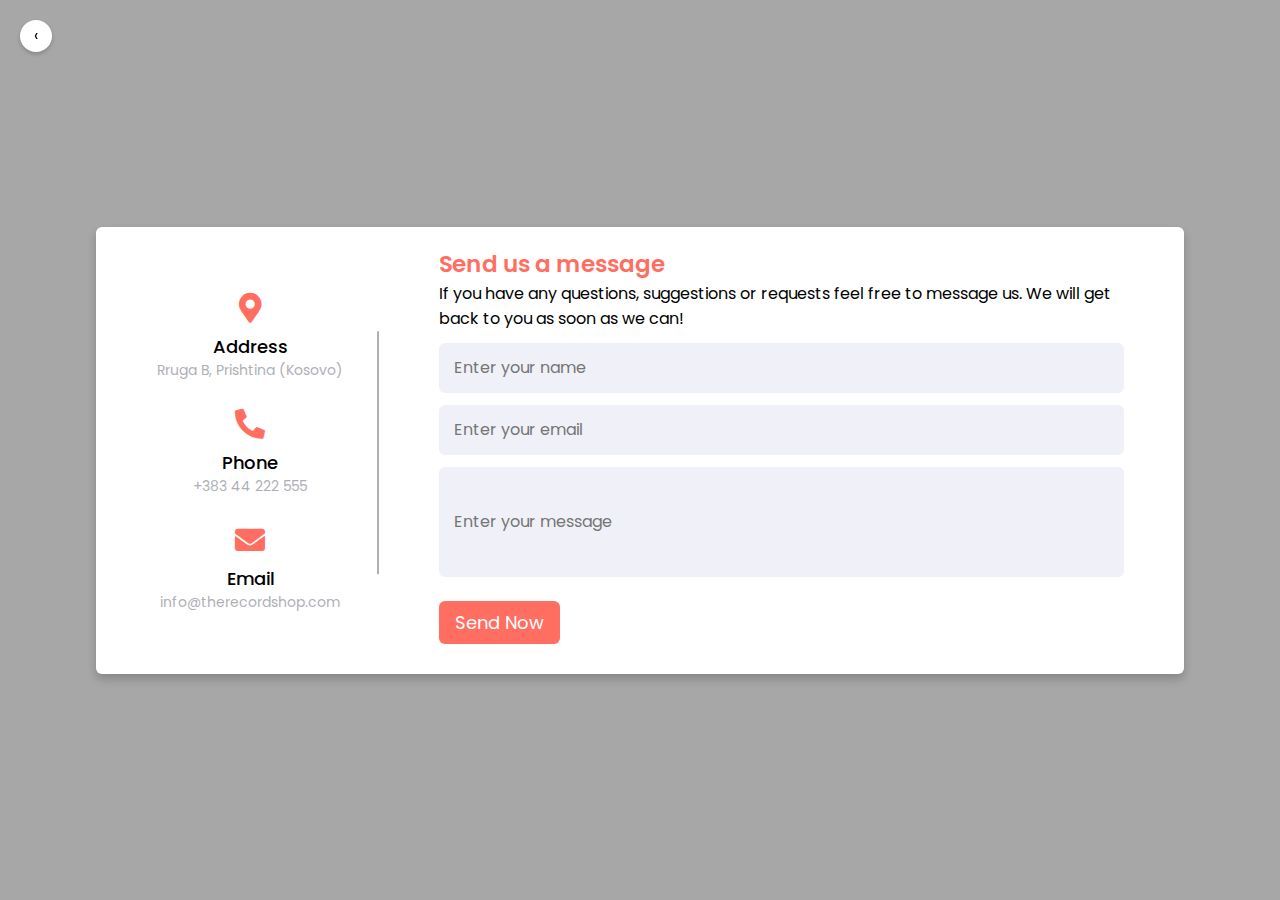
<file: contactus.html>
<!DOCTYPE html>
<html lang="en" dir="ltr">
  <head>
    <meta charset="UTF-8">
    <title>Contact Us</title>
    <link rel="stylesheet" href="./assets/css/contactus.css">
    <!-- Fontawesome CDN Link -->
    <link rel="stylesheet" href="https://cdnjs.cloudflare.com/ajax/libs/font-awesome/5.15.2/css/all.min.css"/>
     <meta name="viewport" content="width=device-width, initial-scale=1.0">
   </head>
<body>
  <div class="container">
    <div class="content"> 
      <div class="left-side">  
        <div class="address details">
          <i class="fas fa-map-marker-alt"></i>
          <div class="topic">Address</div>
          <div class="text-one">Rruga B, Prishtina (Kosovo)</div>
        </div>
        <div class="phone details">
          <i class="fas fa-phone-alt"></i>
          <div class="topic">Phone</div>
          <div class="text-one">+383 44 222 555</div>
        </div>
        <div class="email details">
          <i class="fas fa-envelope"></i>
          <div class="topic">Email</div>
          <div class="text-two">info@therecordshop.com</div>
        </div>
      </div>
      <div class="right-side">
        <div class="topic-text">Send us a message</div>
        <p>If you have any questions, suggestions or requests feel free to message us. We will get back to you as soon as we can!</p>
      <form action="#">
        <div class="input-box">
          <input type="text" placeholder="Enter your name">
        </div>
        <div class="input-box">
          <input type="text" placeholder="Enter your email">
        </div>
        <div class="input-box message-box">
            <input type="text" placeholder="Enter your message">
        </div>
        <div class="button">
          <input type="button" value="Send Now" >
        </div>
      </form>
    </div>
    </div>
  </div>
    <a href="index.html" class="go-back-btn">
    <span class="arrow-icon">&#8249;</span>
  </a>
</body>
</html>
</file>
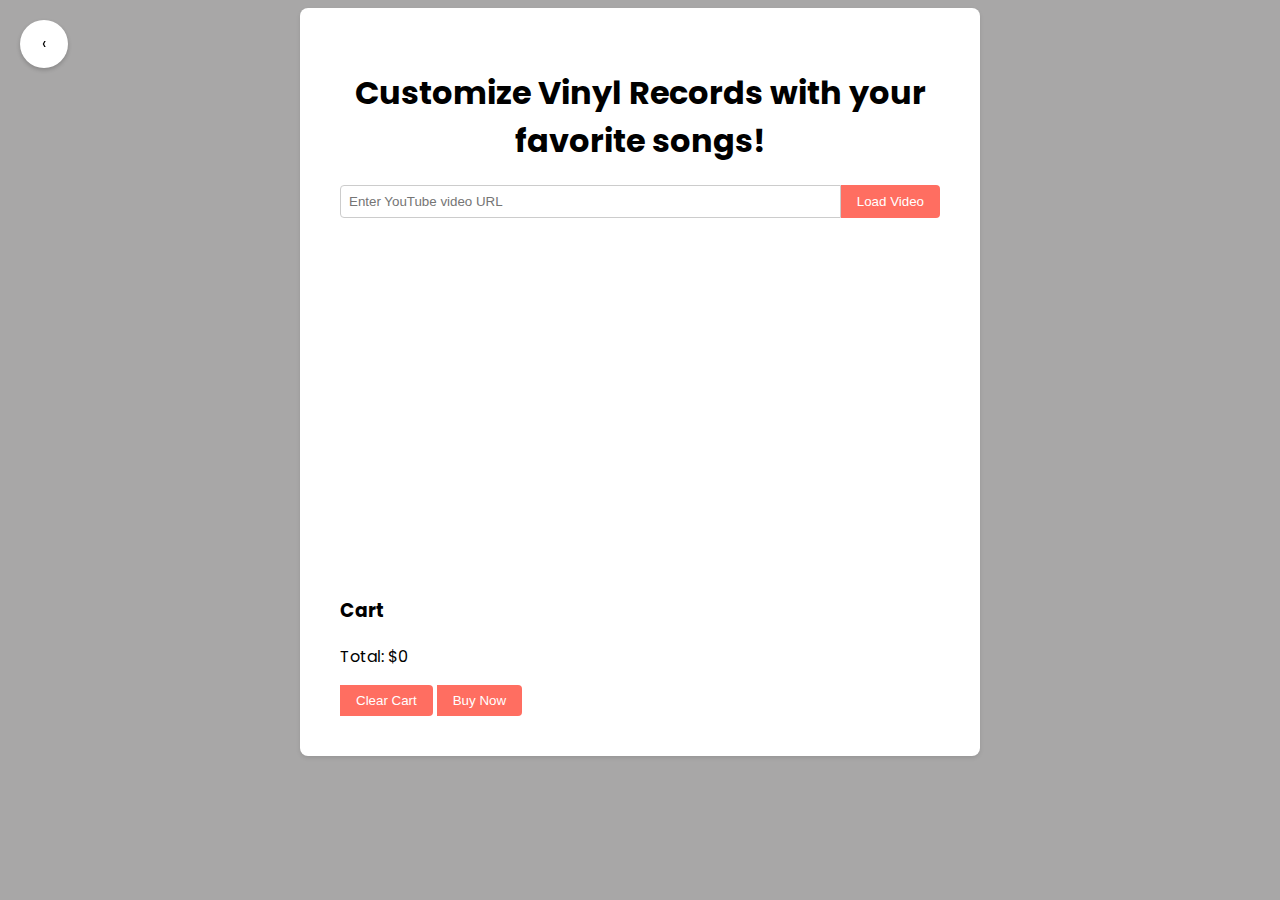
<file: customizevinyl.html>
<!DOCTYPE html>
<html>
<head>
  <title>Customize Vinyl</title>
  <link rel="stylesheet" type="text/css" href="./assets/css/customizevinyl.css">
  <link rel="stylesheet" href="https://cdnjs.cloudflare.com/ajax/libs/font-awesome/5.15.2/css/all.min.css"/>
  <meta name="viewport" content="width=device-width, initial-scale=1.0">
  <link rel="shortcut icon" href="./assets/images/title.png" type="image/svg+xml">
</head>
<body>
  <div class="container">
    <h1>Customize Vinyl Records with your favorite songs!</h1>
    <div class="video-input">
      <input type="text" id="video-input" placeholder="Enter YouTube video URL">
      <button onclick="loadVideo()">Load Video</button>
    </div>
    <div id="video-player"></div>
    <div id="video-list"></div>  
    <div id="cart">
      <h3>Cart</h3>
      <ul id="video-cart"></ul>
      <p>Total: <span id="total-price">$0</span></p>
      <button onclick="clearCart()">Clear Cart</button>
      <button onclick="location.href='paymentform.html'">Buy Now</button>
    </div>
  </div>
    <a href="index.html" class="go-back-btn">
    <span class="arrow-icon">&#8249;</span>
  </a>

  <script src="./assets/js/customizevinyl.js"></script>
</body>
</html>
</file>
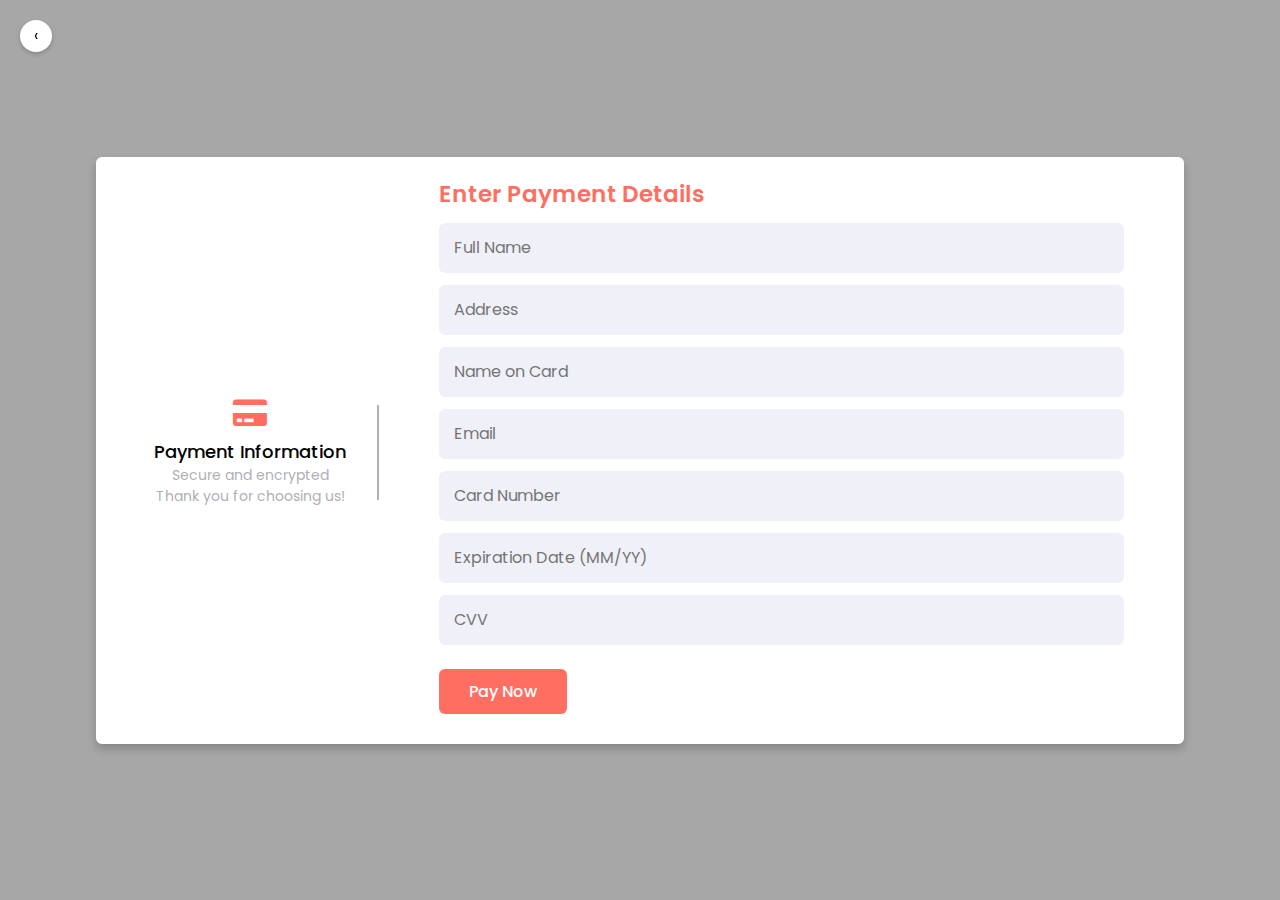
<file: paymentform.html>
<!DOCTYPE html>
<html>
<head>
  <title>Payment</title>
  <link rel="stylesheet" href="https://fonts.googleapis.com/css2?family=Poppins:wght@200;300;400;500;600;700&display=swap">
  <link rel="stylesheet" href="./assets/css/paymentform.css">
    <!-- Fontawesome CDN Link -->
    <link rel="stylesheet" href="https://cdnjs.cloudflare.com/ajax/libs/font-awesome/5.15.2/css/all.min.css"/>
    <link rel="shortcut icon" href="./assets/images/title.png" type="image/svg+xml">
 
</head> 
<body>
  <div class="container">
    <div class="content">
      <div class="left-side">
        <div class="details">
          <i class="fa fa-credit-card"></i>
          <div class="topic">Payment Information</div>
          <div class="text-one">Secure and encrypted</div>
          <div class="text-two">Thank you for choosing us!</div>
        </div>
      </div>
      <div class="right-side">
        <div class="topic-text">Enter Payment Details</div>
        <div class="input-box">
            <input type="text" placeholder="Full Name" required>
          </div>
          <div class="input-box">
            <input type="text" placeholder="Address" required>
          </div>
        <div class="input-box">
          <input type="text" placeholder="Name on Card" required>
        </div>
        <div class="input-box">
          <input type="email" placeholder="Email" required>
        </div>
        <div class="input-box">
          <input type="text" placeholder="Card Number" required>
        </div>
        <div class="input-box">
          <input type="text" placeholder="Expiration Date (MM/YY)" required>
        </div>
        <div class="input-box">
          <input type="text" placeholder="CVV" required>
        </div>
        <div class="button">
          <input type="button" value="Pay Now">
        </div>
      </div>
    </div>
  </div>
    <a href="products.html" class="go-back-btn">
    <span class="arrow-icon">&#8249;</span>
  </a>
</body>
</html>
</file>
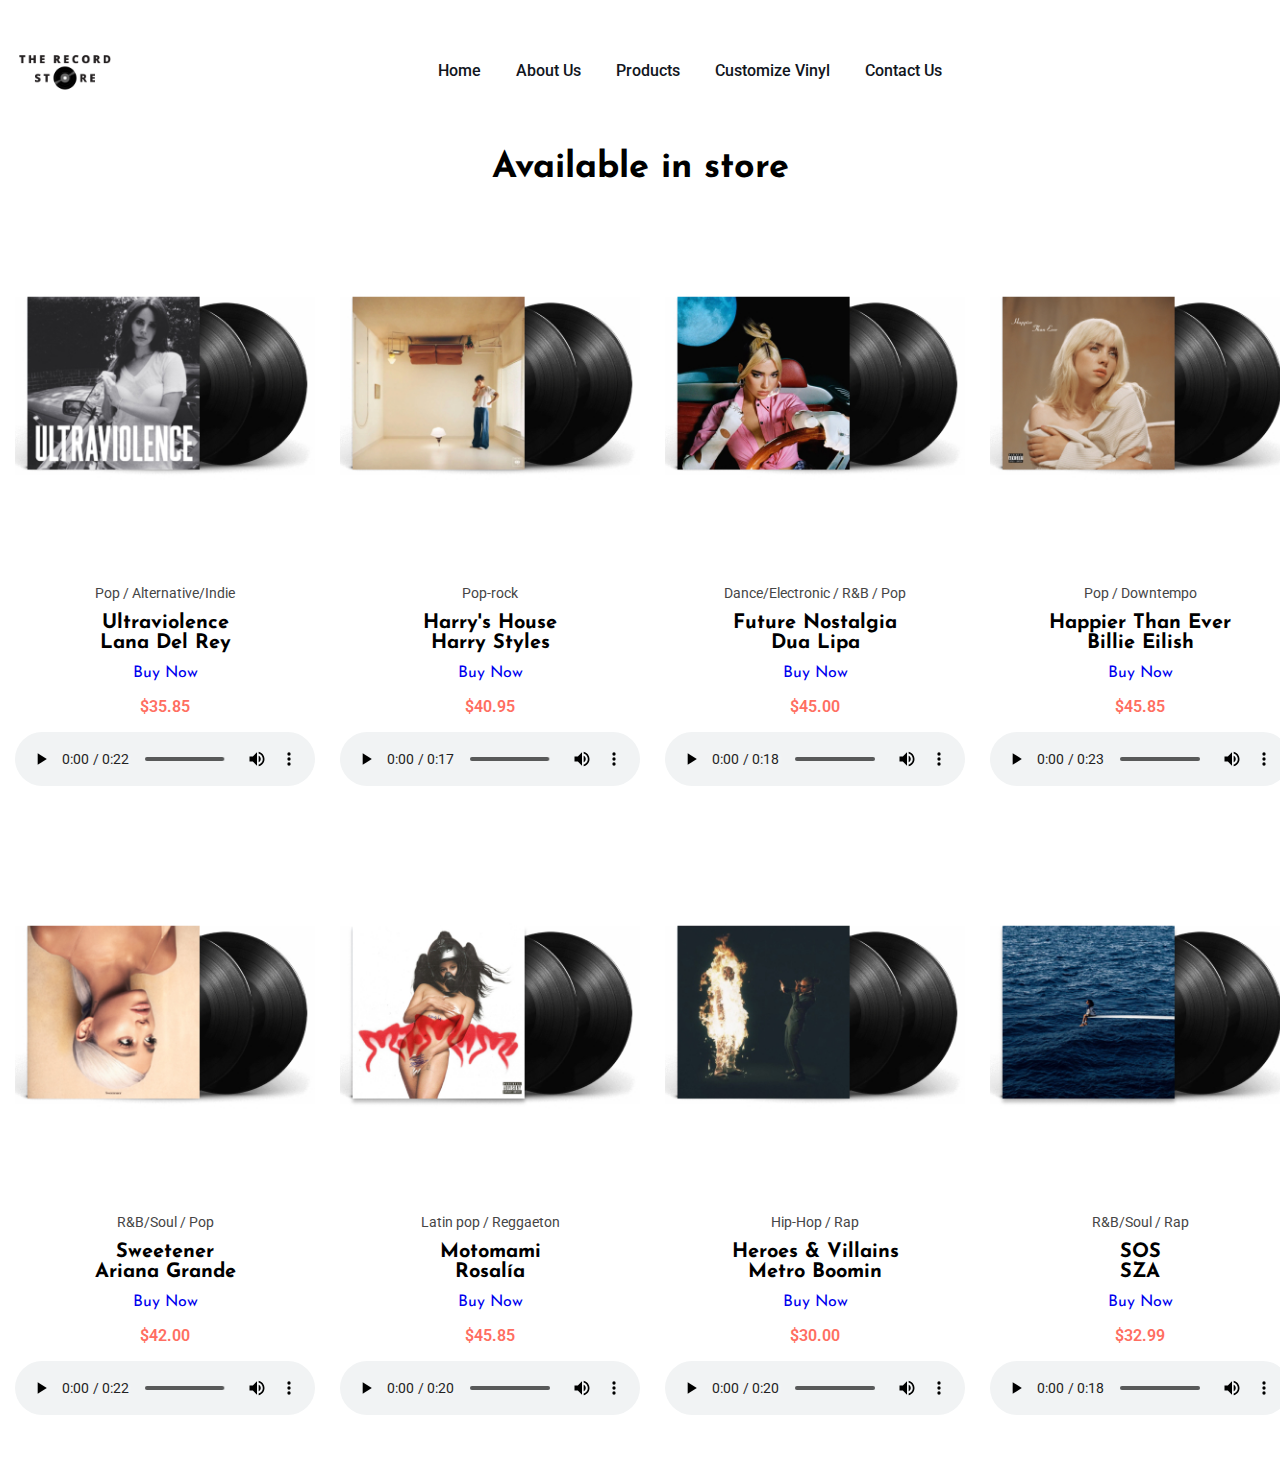
<file: products.html>
<!DOCTYPE html>
<html lang="en">

<head>
  <meta charset="UTF-8">
  <meta http-equiv="X-UA-Compatible" content="IE=edge">
  <meta name="viewport" content="width=device-width, initial-scale=1.0">
  <title>Products</title>

  <!-- 
    - title
  -->
  <link rel="shortcut icon" href="./assets/images/title.png" type="image/svg+xml">

  <!-- 
    - custom css link
  -->
  <link rel="stylesheet" href="./assets/css/products.css">

  <!-- 
    - google font link
  -->
  <link rel="preconnect" href="https://fonts.googleapis.com">
  <link rel="preconnect" href="https://fonts.gstatic.com" crossorigin>
  <link
    href="https://fonts.googleapis.com/css2?family=Josefin+Sans:wght@300;400;500;600;700&family=Roboto:wght@400;500;700&display=swap"
    rel="stylesheet">
    <body id="top">

        <!-- 
          - #HEADER
        -->
      
        <header class="header" data-header>
          <div class="container">
      
            <div class="overlay" data-overlay></div>
      
            <a href="#" class="logo">
              <img src="./assets/images/logo.png" width="100" height="100" alt="logo"> 
            </a>
      
            <button class="nav-open-btn" data-nav-open-btn aria-label="Open Menu">
              <ion-icon name="menu-outline"></ion-icon>
            </button>
      
            <nav class="navbar" data-navbar>
      
              <button class="nav-close-btn" data-nav-close-btn aria-label="Close Menu">
                <ion-icon name="close-outline"></ion-icon>
              </button>
      
              <a href="#" class="logo">
                <img src="./assets/images/logo.svg" width="190" height="50" alt="logo">
              </a>
      
              <ul class="navbar-list">
      
                <li class="navbar-item">
                  <a href="index.html" class="navbar-link">Home</a>
                </li>
      
                <li class="navbar-item">
                  <a href="aboutus.html" class="navbar-link">About Us</a>
                </li>
      
                <li class="navbar-item">
                  <a href="products.html" class="navbar-link">Products</a>
                </li>
      
                <li class="navbar-item">
                  <a href="customizevinyl.html" class="navbar-link">Customize Vinyl</a>
                </li>
      
                <li class="navbar-item">
                  <a href="contactus.html" class="navbar-link">Contact Us</a>
                </li>
      
              </ul>
      
              
        </header>

<section class="section product">
    <div class="container">

      <h2 class="h2 section-title">Available in store</h2>

      

      <ul class="product-list">

        <li class="product-item">
            <div class="product-card" tabindex="0">
    
              <figure class="card-banner">
                <img src="./assets/images/product-13.jpg" width="312" height="350" loading="lazy" alt="Running Sneaker Shoes" class="image-contain">
              </figure>
    
              <div class="card-content">
    
                <div class="card-cat">
                  <a href="#" class="card-cat-link">Pop</a> /
                  <a href="#" class="card-cat-link">Alternative/Indie</a>
                </div>
    
                <h3 class="h3 card-title">
                  <a href="#">Ultraviolence</a>
                  <a href="#">Lana Del Rey</a>
                </h3>
    
                <div class="button-container">
                  <a href="paymentform.html" class="payment-button">Buy Now</a> <br>
                </div>
    
                <data class="card-price" value="35.85">$35.85</data> <br>
    
              </div> <br>
    
              <audio controls>
                <source src="./assets/audios/westcoast.mp3" type="audio/mp3">
              </audio>
    
            </div>
          </li>

        <li class="product-item">
          <div class="product-card" tabindex="0">

            <figure class="card-banner">
              <img src="./assets/images/product-2.jpg" width="312" height="350" loading="lazy"
                alt="Leather Mens Slipper" class="image-contain">

            </figure>

            <div class="card-content">

              <div class="card-cat">
                <a href="#" class="card-cat-link">Pop-rock</a>
              </div>

              <h3 class="h3 card-title">
                <a href="#">Harry's House</a>
                <a href="#">Harry Styles</a>
              </h3>
              <div class="button-container">
                <a href="paymentform.html" class="payment-button">Buy Now</a> <br>
              </div>

              <data class="card-price" value="190.85">$40.95</data>

            </div> <br>
    
            <audio controls>
                <source src="./assets/audios/asitwas.mp3" type="audio/mp3">
            </audio>

          </div>
        </li>

        <li class="product-item">
          <div class="product-card" tabindex="0">

            <figure class="card-banner">
              <img src="./assets/images/product-6.jpg" width="312" height="350" loading="lazy"
                alt="Simple Fabric Shoe" class="image-contain">
            </figure>

            <div class="card-content">

              <div class="card-cat">
                <a href="#" class="card-cat-link">Dance/Electronic</a> /
                <a href="#" class="card-cat-link">R&B</a> /
                <a href="#" class="card-cat-link">Pop</a>
              </div>

              <h3 class="h3 card-title">
                <a href="#">Future Nostalgia</a>
                <a href="#">Dua Lipa</a>
              </h3>
              <div class="button-container">
                <a href="paymentform.html" class="payment-button">Buy Now</a> <br>
              </div>

              <data class="card-price" value="45.00">$45.00</data>

            </div> <br>
    
            <audio controls>
                <source src="./assets/audios/physical.mp3" type="audio/mp3">
            </audio>

          </div>
        </li>

        <li class="product-item">
          <div class="product-card" tabindex="0">

            <figure class="card-banner">
              <img src="./assets/images/product-7.jpg" width="312" height="350" loading="lazy"
                alt="Air Jordan 7 Retro " class="image-contain">
            </figure>

            <div class="card-content">

              <div class="card-cat">
                <a href="#" class="card-cat-link">Pop</a> /
                <a href="#" class="card-cat-link">Downtempo</a>
              </div>

              <h3 class="h3 card-title">
                <a href="#">Happier Than Ever</a>
                <a href="#">Billie Eilish</a>
              </h3>
              <div class="button-container">
                <a href="paymentform.html" class="payment-button">Buy Now</a> <br>
              </div>

              <data class="card-price" value="45.85">$45.85 </data>

            </div> <br>
    
            <audio controls>
                <source src="./assets/audios/happierthanever.mp3" type="audio/mp3">
            </audio>

          </div>
        </li>

        <li class="product-item">
          <div class="product-card" tabindex="0">

            <figure class="card-banner">
              <img src="./assets/images/product-10.jpg" width="312" height="350" loading="lazy"
                alt="Nike Air Max 270 SE" class="image-contain">
            </figure>

            <div class="card-content">

              <div class="card-cat">
                <a href="#" class="card-cat-link">R&B/Soul</a> /
                <a href="#" class="card-cat-link">Pop</a>
              </div>

              <h3 class="h3 card-title">
                <a href="#">Sweetener</a>
                <a href="#">Ariana Grande</a>
              </h3>
              <div class="button-container">
                <a href="paymentform.html" class="payment-button">Buy Now</a> <br>
              </div>

              <data class="card-price" value="42.0">$42.00</data>

            </div> <br>
    
            <audio controls>
                <source src="./assets/audios/notearslefttocry.mp3" type="audio/mp3">
            </audio>

          </div>
        </li>

        <li class="product-item">
          <div class="product-card" tabindex="0">

            <figure class="card-banner">
              <img src="./assets/images/product-14.jpg" width="312" height="350" loading="lazy"
                alt="Adidas Sneakers Shoes" class="image-contain">
            </figure>

            <div class="card-content">

              <div class="card-cat">
                <a href="#" class="card-cat-link">Latin pop</a> /
                <a href="#" class="card-cat-link">Reggaeton</a>
              </div>

              <h3 class="h3 card-title">
                <a href="#">Motomami</a>
                <a href="#">Rosalía</a>
              </h3>
              <div class="button-container">
                <a href="paymentform.html" class="payment-button">Buy Now</a> <br>
              </div>

              <data class="card-price" value="45.85">$45.85</data>

            </div> <br>
    
            <audio controls>
                <source src="./assets/audios/lafama.mp3" type="audio/mp3">
            </audio>

          </div>
        </li>

        <li class="product-item">
          <div class="product-card" tabindex="0">

            <figure class="card-banner">
              <img src="./assets/images/product-8.jpg" width="312" height="350" loading="lazy"
                alt="Simple Fabric Shoe" class="image-contain">
            </figure>

            <div class="card-content">

              <div class="card-cat">
                <a href="#" class="card-cat-link">Hip-Hop</a> /
                <a href="#" class="card-cat-link">Rap</a>
              </div>

              <h3 class="h3 card-title">
                <a href="#">Heroes & Villains</a>
                <a href="#">Metro Boomin</a>
              </h3>
              <div class="button-container">
                <a href="paymentform.html" class="payment-button">Buy Now</a> <br>
              </div>

              <data class="card-price" value="30.00">$30.00</data>

            </div> <br>
    
            <audio controls>
                <source src="./assets/audios/toomanynights.mp3" type="audio/mp3">
            </audio>

          </div>

        </li>

        <li class="product-item">
            <div class="product-card" tabindex="0">
  
              <figure class="card-banner">
                <img src="./assets/images/product-15.jpg" width="312" height="350" loading="lazy"
                  alt="Simple Fabric Shoe" class="image-contain">
              </figure>
  
              <div class="card-content">
  
                <div class="card-cat">
                  <a href="#" class="card-cat-link">R&B/Soul</a> /
                  <a href="#" class="card-cat-link">Rap</a>
                </div>
  
                <h3 class="h3 card-title">
                  <a href="#">SOS</a>
                  <a href="#">SZA</a>
                </h3>
                <div class="button-container">
                  <a href="paymentform.html" class="payment-button">Buy Now</a> <br>
                </div>
  
                <data class="card-price" value="32.99">$32.99</data>
  
              </div> <br>
      
              <audio controls>
                  <source src="./assets/audios/killbill.mp3" type="audio/mp3">
              </audio>
  
            </div>
  
            
  
          </li>

      </ul>

    </div>
  </section>
</file>
<file: assets/css/contactus.css>
/* Google Font CDN Link */
@import url('https://fonts.googleapis.com/css2?family=Poppins:wght@200;300;400;500;600;700&display=swap');

* {
  margin: 0;
  padding: 0;
  box-sizing: border-box;
  font-family: "Poppins", sans-serif;
}

body {
  min-height: 100vh;
  width: 100%;
  background: rgb(168, 167, 167);
  display: flex;
  align-items: center;
  justify-content: center;
}

.container {
  width: 85%;
  background: #fff;
  border-radius: 6px;
  padding: 20px 60px 30px 40px;
  box-shadow: 0 5px 10px rgba(0, 0, 0, 0.2);
}

.container .content {
  display: flex;
  align-items: center;
  justify-content: space-between;
}

.container .content .left-side {
  width: 25%;
  height: 100%;
  display: flex;
  flex-direction: column;
  align-items: center;
  justify-content: center;
  margin-top: 15px;
  position: relative;
}

.content .left-side::before {
  content: '';
  position: absolute;
  height: 70%;
  width: 2px;
  right: -15px;
  top: 50%;
  transform: translateY(-50%);
  background: #afafb6;
}

.content .left-side .details {
  margin: 14px;
  text-align: center;
}

.content .left-side .details i {
  font-size: 30px;
  color: #FF6E61; /* Changed color */
  margin-bottom: 10px;
}

.content .left-side .details .topic {
  font-size: 18px;
  font-weight: 500;
}

.content .left-side .details .text-one,
.content .left-side .details .text-two {
  font-size: 14px;
  color: #afafb6;
}

.container .content .right-side {
  width: 75%;
  margin-left: 75px;
}

.content .right-side .topic-text {
  font-size: 23px;
  font-weight: 600;
  color: #FF6E61; /* Changed color */
}

.right-side .input-box {
  height: 50px;
  width: 100%;
  margin: 12px 0;
}

.right-side .input-box input,
.right-side .input-box textarea {
  height: 100%;
  width: 100%;
  border: none;
  outline: none;
  font-size: 16px;
  background: #F0F1F8;
  border-radius: 6px;
  padding: 0 15px;
  resize: none;
}

.right-side .message-box {
  min-height: 110px;
}

.right-side .input-box textarea {
  padding-top: 6px;
}

.right-side .button {
  display: inline-block;
  margin-top: 12px;
}

.right-side .button input[type="button"] {
  color: #fff;
  font-size: 18px;
  outline: none;
  border: none;
  padding: 8px 16px;
  border-radius: 6px;
  background: #FF6E61; /* Changed color */
  cursor: pointer;
  transition: all 0.3s ease;
}

.button input[type="button"]:hover {
  background: #a73b31;
}

@media (max-width: 950px) {
  .container {
    width: 90%;
    padding: 30px 40px 40px 35px;
  }

  .container .content .right-side {
    width: 75%;
    margin-left: 55px;
  }
}

@media (max-width: 820px) {
  .container {
    margin: 40px 0;
    height: 100%;
  }

  .container .content {
    flex-direction: column-reverse;
  }

  .container .content .left-side {
    width: 100%;
    flex-direction: row;
    margin-top: 40px;
    justify-content: center;
    flex-wrap: wrap;
  }

  .container .content .left-side::before {
    display: none;
  }

  .container .content .right-side {
    width: 100%;
    margin-left: 0;
  }
}

/*-----------------------------------*\
 * #HEADER
\*-----------------------------------*/

.header {
    background: var(--white);
    position: fixed;
    top: 0;
    left: 0;
    width: 100%;
    transition: var(--transition-1);
    z-index: 4;
  }
  
  .header.active { box-shadow: 0 2px 10px hsla(0, 0%, 0%, 0.1); }
  
  .header .container {
    display: flex;
    justify-content: space-between;
    align-items: center;
    padding-block: 20px;
  }
  
  .nav-open-btn {
    font-size: 30px;
    background: var(--bittersweet);
    color: var(--white);
    padding: 8px;
  }
  
  .nav-open-btn:is(:hover, :focus) { background: var(--salmon); }
  
  .nav-open-btn ion-icon { --ionicon-stroke-width: 40px; }
  
  .navbar {
    background: var(--white);
    position: fixed;
    top: 0;
    left: -280px;
    width: 100%;
    max-width: 270px;
    height: 100%;
    border-right: 3px solid var(--rich-black-fogra-29);
    font-family: var(--ff-roboto);
    overflow-y: auto;
    overscroll-behavior: contain;
    z-index: 2;
    visibility: hidden;
    transition: 0.25s var(--cubic-out);
  }
  
  .navbar.active {
    visibility: visible;
    transform: translateX(280px);
    transition: 0.5s var(--cubic-in);
  }
  
  .nav-close-btn {
    color: var(--rich-black-fogra-29);
    position: absolute;
    top: 0;
    right: 0;
    padding: 13px;
    font-size: 25px;
    transition: var(--transition-1);
  }
  
  .nav-close-btn ion-icon { --ionicon-stroke-width: 55px; }
  
  .nav-close-btn:is(:hover, :focus) { color: var(--bittersweet); }
  
  .navbar .logo {
    background: var(--maximum-blue-green_10);
    padding-block: 50px 40px;
  }
  
  .navbar .logo img { margin-inline: auto; }
  
  .navbar-list,
  .nav-action-list { margin: 30px; }
  
  .navbar-list {
    padding: 20px;
    border-bottom: 1px solid var(--gainsboro);
  }
  
  .navbar-link {
    color: var(--rich-black-fogra-29);
    padding-block: 10px;
    transition: var(--transition-1);
  }
  
  .navbar-link:is(:hover, :focus) { color: var(--bittersweet); }
  
  .navbar-item:not(:last-child) { border-bottom: 1px solid var(--gainsboro); }
  
  .nav-action-list > li:first-child { display: none; }
  
  .nav-action-btn {
    color: var(--rich-black-fogra-29);
    display: flex;
    align-items: center;
    gap: 10px;
    width: 100%;
    padding-block: 10px;
    transition: var(--transition-1);
  }
  
  .nav-action-btn:is(:hover, :focus) { color: var(--bittersweet); }
  
  .nav-action-btn ion-icon {
    font-size: 22px;
    --ionicon-stroke-width: 25px;
  }
  
  .nav-action-text strong {
    font-weight: initial;
    color: var(--bittersweet);
  }
  
  .nav-action-badge {
    margin-left: auto;
    font-size: var(--fs-8);
    background: var(--bittersweet);
    color: var(--white);
    width: 18px;
    height: 18px;
    display: grid;
    place-items: center;
    border-radius: 50%;
  }
  
  .overlay {
    position: fixed;
    inset: 0;
    background: hsla(0, 0%, 0%, 0.6);
    z-index: 1;
    opacity: 0;
    pointer-events: none;
    transition: var(--transition-1);
  }
  
  .overlay.active {
    opacity: 1;
    pointer-events: all;
  }

 .go-back-btn {
    position: fixed;
    top: 20px;
    left: 20px;
    background: white;
    color: black;
    padding: 8px;
    border-radius: 50%;
    font-size: 16px;
    text-decoration: none;
    z-index: 9999;
    box-shadow: 0 2px 4px rgba(0, 0, 0, 0.2);
    transition: background-color 0.3s, transform 0.3s;
    display: flex;
    justify-content: center;
    align-items: center;
    width: 32px;
    height: 32px;
  }
  
  .go-back-btn:hover {
    background: gray;
    color: white;
    transform: scale(1.1);
  }
  
  .arrow-icon {
    line-height: 1;
  }
  
  .go-back-btn ion-icon {
    vertical-align: middle;
  }
</file>
<file: assets/css/customizevinyl.css>
/* Google Font CDN Link */
@import url('https://fonts.googleapis.com/css2?family=Poppins:wght@200;300;400;500;600;700&display=swap');

body {
  font-family: Arial, sans-serif;
  background-color: rgb(168, 167, 167);
  font-family: "Poppins", sans-serif;
}

.container {
  max-width: 600px;
  margin: 0 auto;
  padding: 40px;
  background-color: #fff;
  border-radius: 8px;
  box-shadow: 0 2px 4px rgba(0, 0, 0, 0.1);
  font-family: "Poppins", sans-serif;
}

h1 {
  text-align: center;
  margin-bottom: 20px;
  font-family: "Poppins", sans-serif;
}

.video-input {
  display: flex;
  margin-bottom: 20px;
}

input[type="text"] {
  flex-grow: 1;
  padding: 8px;
  border-radius: 4px 0 0 4px;
  border: 1px solid #ccc;
}

button {
  background-color: #FF6E61;
  color: #fff;
  border: none;
  padding: 8px 16px;
  border-radius: 0 4px 4px 0;
  cursor: pointer;
  transition: background-color 0.3s;
}

button:hover {
  background-color: #a73b31;
}

#video-player {
  width: 100%;
  height: 0;
  padding-bottom: 56.25%;
  position: relative;
}

#video-player iframe {
  position: absolute;
  width: 100%;
  height: 100%;
  top: 0;
  left: 0;
}

#video-list {
  margin-top: 20px;
}

.video-item {
  margin-bottom: 20px;
}

.video-item iframe {
  width: 100%;
  height: 0;
  padding-bottom: 56.25%;
}

.video-actions {
  margin-top: 10px;
  display: flex;
  justify-content: flex-end;
}

.video-actions button {
  margin-left: 10px;
}

.video-thumbnail img {
  width: 120px;
  height: 90px;
}
 .go-back-btn {
    position: fixed;
    top: 20px;
    left: 20px;
    background: white;
    color: black;
    padding: 8px;
    border-radius: 50%;
    font-size: 16px;
    text-decoration: none;
    z-index: 9999;
    box-shadow: 0 2px 4px rgba(0, 0, 0, 0.2);
    transition: background-color 0.3s, transform 0.3s;
    display: flex;
    justify-content: center;
    align-items: center;
    width: 32px;
    height: 32px;
  }
  
  .go-back-btn:hover {
    background: gray;
    color: white;
    transform: scale(1.1);
  }
  
  .arrow-icon {
    line-height: 1;
  }
  
  .go-back-btn ion-icon {
    vertical-align: middle;
  }
</file>
<file: assets/css/paymentform.css>
* {
    margin: 0;
    padding: 0;
    box-sizing: border-box;
    font-family: "Poppins", sans-serif;
  }
  
  body {
    min-height: 100vh;
    width: 100%;
    background: rgb(168, 167, 167);
    display: flex;   
    align-items: center;
    justify-content: center;
  }
  
  .container {
    width: 85%;
    background: #fff;
    border-radius: 6px;
    padding: 20px 60px 30px 40px;
    box-shadow: 0 5px 10px rgba(0, 0, 0, 0.2);
  }
  
  .container .content {
    display: flex;
    align-items: center;
    justify-content: space-between;
  }
  
  .container .content .left-side {
    width: 25%;
    height: 100%;
    display: flex;
    flex-direction: column;
    align-items: center;
    justify-content: center;
    margin-top: 15px;
    position: relative;
  }
  
  .content .left-side::before {
    content: '';
    position: absolute;
    height: 70%;
    width: 2px;
    right: -15px;
    top: 50%;
    transform: translateY(-50%);
    background: #afafb6;
  }
  
  .content .left-side .details {
    margin: 14px;
    text-align: center;
  }
  
  .content .left-side .details i {
    font-size: 30px;
    color: #FF6E61;
    margin-bottom: 10px;
  }
  
  .content .left-side .details .topic {
    font-size: 18px;
    font-weight: 500;
  }
  
  .content .left-side .details .text-one,
  .content .left-side .details .text-two {
    font-size: 14px;
    color: #afafb6;
  }
  
  .container .content .right-side {
    width: 75%;
    margin-left: 75px;
  }
  
  .content .right-side .topic-text {
    font-size: 23px;
    font-weight: 600;
    color: #FF6E61;
  }
  
  .right-side .input-box {
    height: 50px;
    width: 100%;
    margin: 12px 0;
  }
  
  .right-side .input-box input,
  .right-side .input-box textarea {
    height: 100%;
    width: 100%;
    border: none;
    outline: none;
    font-size: 16px;
    background: #F0F1F8;
    border-radius: 6px;
    padding: 0 15px;
    resize: none;
  }
  
  .right-side .message-box {
    min-height: 110px;
  }
  
  .right-side .input-box textarea {
    padding-top: 6px;
  }
  
  .right-side .button {
    display: inline-block;
    margin-top: 12px;
  }
  
  .right-side .button input[type="button"] {
    color: #fff;
    background: #FF6E61;
    padding: 10px 30px;
    border: none;
    font-size: 16px;
    font-weight: 500;
    cursor: pointer;
    border-radius: 6px;
    transition: 0.3s ease;
  }
  
  .right-side .button input[type="button"]:hover {
    background: #FF5652;
  }
  
  @media (max-width: 900px) {
    .container {
      padding: 20px;
    }
  
    .container .content {
      flex-direction: column;
    }
  
    .container .content .left-side {
      width: 100%;
      margin-bottom: 20px;
      position: initial;
    }
  
    .content .left-side::before {
      display: none;
    }
  
    .container .content .right-side {
      width: 100%;
      margin-left: 0;
    }
  }
.go-back-btn {
  position: fixed;
  top: 20px;
  left: 20px;
  background: white;
  color: black;
  padding: 8px;
  border-radius: 50%;
  font-size: 16px;
  text-decoration: none;
  z-index: 9999;
  box-shadow: 0 2px 4px rgba(0, 0, 0, 0.2);
  transition: background-color 0.3s, transform 0.3s;
  display: flex;
  justify-content: center;
  align-items: center;
  width: 32px;
  height: 32px;
}

.go-back-btn:hover {
  background: gray;
  color: white;
  transform: scale(1.1);
}

.arrow-icon {
  line-height: 1;
}

.go-back-btn ion-icon {
  vertical-align: middle;
}
</file>
<file: assets/css/products.css>
:root {

    /**
     * colors
     */
  
    --maximum-blue-green_10: hsla(185, 75%, 45%, 0.1);
    --rich-black-fogra-29: hsl(217, 28%, 9%);
    --gray-x-11-gray: hsl(0, 0%, 74%);
    --oxford-blue_60: hsla(230, 41%, 14%, 0.6);
    --bittersweet: hsl(5, 100%, 69%);
    --smoky-black: rgb(7, 6, 1);
    --gainsboro: hsl(0, 0%, 88%);
    --black_90: hsla(0, 0%, 0%, 0.9);
    --cultured: hsl(200, 12%, 95%);
    --salmon: hsl(5, 100%, 73%);
    --white: hsl(0, 0%, 100%);
    --black: hsl(0, 0%, 0%);
    --onyx: hsl(0, 0%, 27%);
  
    /**
     * typography
     */
    
    --ff-roboto: 'Roboto', sans-serif;
    --ff-josefin-sans: 'Josefin Sans', sans-serif;
  
    --fs-1: 3rem;
    --fs-2: 2.6rem;
    --fs-3: 2.2rem;
    --fs-4: 2rem;
    --fs-5: 1.8rem;
    --fs-6: 1.6rem;
    --fs-7: 1.4rem;
    --fs-8: 1.2rem;
  
    --fw-300: 300;
    --fw-500: 500;
    --fw-600: 600;
    --fw-700: 700;
  
    /**
     * transition
     */
  
    --transition-1: 0.25s ease;
    --transition-2: 0.5s ease;
    --cubic-out: cubic-bezier(0.51, 0.03, 0.64, 0.28);
    --cubic-in: cubic-bezier(0.33, 0.85, 0.56, 1.02);
  
    /**
     * spacing
     */
  
    --section-padding: 60px;
  
  }
  
  
  
  
  
  /*-----------------------------------*\
   * #RESET
  \*-----------------------------------*/
  
  *,
  *::before,
  *::after {
    margin: 0;
    padding: 0;
    box-sizing: border-box;
  }
  
  li { list-style: none; }
  
  a { text-decoration: none; }
  
  a,
  img,
  span,
  table,
  tbody,
  button,
  ion-icon { display: block; }
  
  button,
  input {
    font: inherit;
    background: none;
    border: none;
  }
  
  input { width: 100%; }
  
  button { cursor: pointer; }
  
  address {
    font-style: normal;
    line-height: 1.8;
  }
  
  html {
    font-family: var(--ff-josefin-sans);
    font-size: 10px;
    scroll-behavior: smooth;
  }
  
  body {
    background: var(--white);
    font-size: 1.6rem;
    padding-block-start: 90px;
  }
  
  ::-webkit-scrollbar { width: 10px; }
  
  ::-webkit-scrollbar-track { background: hsl(0, 0%, 95%); }
  
  ::-webkit-scrollbar-thumb { background: hsl(0, 0%, 80%); }
  
  ::-webkit-scrollbar-thumb:hover { background: hsl(0, 0%, 70%); }
  
  
  
  
  
  /*-----------------------------------*\
   * #REUSED STYLE
  \*-----------------------------------*/
  
  .container { padding-inline: 15px; }
  
  .section { padding-block: var(--section-padding); }
  
  .h1,
  .h2,
  .h3,
  .h4 { color: black; }
  .h4card-title {
    color:white;
    font-size:large;
  }
  
  .h1 {
    font-size: var(--fs-1);
    font-weight: var(--fw-300);
    line-height: 1.5;
  }
  
  .h2 { font-size: var(--fs-2); }
  
  .h3 { font-size: var(--fs-4); }
  
  .h4 {
    font-size: var(--fs-5);
    text-transform: uppercase;
  }
  
  .btn {
    background: var(--background, var(--bittersweet));
    color: white;
    font-size: var(--fs-5);
    display: flex;
    align-items: center;
    gap: 5px;
    padding: 14px 25px;
    border: white;
  }
  
  .btn-primary:is(:hover, :focus) {
    --background: var(--salmon);
    --border-color: var(--salmon);
  }
  
  .btn-secondary {
    --background: transparent;
    --border-color: var(--black);
    --color: var(--black);
  }
  
  .btn-secondary:is(:hover, :focus) { --background: hsla(0, 0%, 0%, 0.1); }
  
  .has-scrollbar {
    display: flex;
    gap: 25px;
    overflow-x: auto;
    padding-bottom: 20px;
    scroll-snap-type: inline mandatory;
  }
  
  .has-scrollbar > li {
    min-width: 100%;
    scroll-snap-align: start;
  }
  
  .has-scrollbar::-webkit-scrollbar { height: 10px; }
  
  .has-scrollbar::-webkit-scrollbar-track {
    background: var(--white);
    border-radius: 20px;
    outline: 2px solid var(--bittersweet);
  }
  
  .has-scrollbar::-webkit-scrollbar-thumb {
    background: var(--bittersweet);
    border: 2px solid var(--white);
    border-radius: 20px;
  }
  
  .has-scrollbar::-webkit-scrollbar-button { width: calc(25% - 40px); }
  
  .card-banner {
    background: white;
    position: relative;
    height: 350px;
    overflow: hidden;
  }
  
  .image-contain {
    width: 100%;
    height: 100%;
    object-fit: contain;
    object-position: center;
    transition: var(--transition-2);
  }
  
  .product-card:is(:hover, :focus) .image-contain { transform: scale(1.1); }
  
  .card-badge {
    position: absolute;
    top: 20px;
    left: 20px;
    background: var(--bittersweet);
    color: var(--white);
    padding: 5px 15px;
    font-family: var(--ff-roboto);
    font-size: var(--fs-7);
    border-radius: 25px;
  }
  
  .card-action-list {
    position: absolute;
    top: 20px;
    right: -20px;
    opacity: 0;
    transition: var(--transition-1);
  }
  
  .product-card:is(:hover, :focus) .card-action-list {
    right: 20px;
    opacity: 1;
  }
  
  .card-action-item { position: relative; }
  
  .card-action-item:not(:last-child) { margin-bottom: 10px; }
  
  .card-action-btn {
    background: var(--white);
    color: var(--rich-black-fogra-29);
    font-size: 18px;
    padding: 10px;
    border-radius: 50%;
    transition: var(--transition-1);
  }
  
  .card-action-btn ion-icon { --ionicon-stroke-width: 30px; }
  
  .card-action-btn:is(:hover, :focus) {
    background: var(--bittersweet);
    color: var(--white);
  }
  
  .card-action-tooltip {
    position: absolute;
    top: 50%;
    right: calc(100% + 5px);
    transform: translateY(-50%);
    width: max-content;
    background: var(--black_90);
    color: var(--white);
    font-family: var(--ff-roboto);
    font-size: var(--fs-7);
    padding: 4px 8px;
    border-radius: 4px;
    opacity: 0;
    pointer-events: none;
    transition: var(--transition-1);
  }
  
  .card-action-btn:is(:hover, :focus) + .card-action-tooltip { opacity: 1; }
  
  .card-content {
    padding: 24px 15px 0;
    text-align: center;
  }
  
  .card-cat {
    font-family: var(--ff-roboto);
    color: var(--onyx);
    font-size: var(--fs-7);
    margin-bottom: 12px;
  }
  
  .card-cat-link {
    display: inline-block;
    color: inherit;
    transition: var(--transition-1);
  }
  
  .card-cat-link:is(:hover, :focus) { color: var(--bittersweet); }
  
  .product-card .card-title { margin-bottom: 12px; }
  
  .product-card .card-title > a {
    color: inherit;
    transition: var(--transition-1);
  }
  
  .product-card .card-title > a:is(:hover, :focus) { color: var(--bittersweet); }
  
  .card-price {
    color: var(--bittersweet);
    font-family: var(--ff-roboto);
    font-weight: var(--fw-600);
  }
  
  .card-price del {
    color: var(--gray-x-11-gray);
    margin-left: 8px;
  }
  
  .btn-link {
    --background: none;
    --border-color: none;
    padding: 0;
    margin-inline: auto;
    max-width: max-content;
    font-family: var(--ff-roboto);
    font-size: var(--fs-6);
    font-weight: var(--fw-500);
    padding-bottom: 6px;
    border-bottom: 1px solid var(--white);
  }
  
  .btn-link:is(:hover, :focus) { border-color: transparent; }
  
  
  
  
  
  /*-----------------------------------*\
   * #HEADER
  \*-----------------------------------*/
  
  .header {
    background: var(--white);
    position: fixed;
    top: 0;
    left: 0;
    width: 100%;
    transition: var(--transition-1);
    z-index: 4;
  }
  
  .header.active { box-shadow: 0 2px 10px hsla(0, 0%, 0%, 0.1); }
  
  .header .container {
    display: flex;
    justify-content: space-between;
    align-items: center;
    padding-block: 20px;
  }
  
  .nav-open-btn {
    font-size: 30px;
    background: var(--bittersweet);
    color: var(--white);
    padding: 8px;
  }
  
  .nav-open-btn:is(:hover, :focus) { background: var(--salmon); }
  
  .nav-open-btn ion-icon { --ionicon-stroke-width: 40px; }
  
  .navbar {
    background: var(--white);
    position: fixed;
    top: 0;
    left: -280px;
    width: 100%;
    max-width: 270px;
    height: 100%;
    border-right: 3px solid var(--rich-black-fogra-29);
    font-family: var(--ff-roboto);
    overflow-y: auto;
    overscroll-behavior: contain;
    z-index: 2;
    visibility: hidden;
    transition: 0.25s var(--cubic-out);
  }
  
  .navbar.active {
    visibility: visible;
    transform: translateX(280px);
    transition: 0.5s var(--cubic-in);
  }
  
  .nav-close-btn {
    color: var(--rich-black-fogra-29);
    position: absolute;
    top: 0;
    right: 0;
    padding: 13px;
    font-size: 25px;
    transition: var(--transition-1);
  }
  
  .nav-close-btn ion-icon { --ionicon-stroke-width: 55px; }
  
  .nav-close-btn:is(:hover, :focus) { color: var(--bittersweet); }
  
  .navbar .logo {
    background: var(--maximum-blue-green_10);
    padding-block: 50px 40px;
  }
  
  .navbar .logo img { margin-inline: auto; }
  
  .navbar-list,
  .nav-action-list { margin: 30px; }
  
  .navbar-list {
    padding: 20px;
    border-bottom: 1px solid var(--gainsboro);
  }
  
  .navbar-link {
    color: var(--rich-black-fogra-29);
    padding-block: 10px;
    transition: var(--transition-1);
  }
  
  .navbar-link:is(:hover, :focus) { color: var(--bittersweet); }
  
  .navbar-item:not(:last-child) { border-bottom: 1px solid var(--gainsboro); }
  
  .nav-action-list > li:first-child { display: none; }
  
  .nav-action-btn {
    color: var(--rich-black-fogra-29);
    display: flex;
    align-items: center;
    gap: 10px;
    width: 100%;
    padding-block: 10px;
    transition: var(--transition-1);
  }
  
  .nav-action-btn:is(:hover, :focus) { color: var(--bittersweet); }
  
  .nav-action-btn ion-icon {
    font-size: 22px;
    --ionicon-stroke-width: 25px;
  }
  
  .nav-action-text strong {
    font-weight: initial;
    color: var(--bittersweet);
  }
  
  .nav-action-badge {
    margin-left: auto;
    font-size: var(--fs-8);
    background: var(--bittersweet);
    color: var(--white);
    width: 18px;
    height: 18px;
    display: grid;
    place-items: center;
    border-radius: 50%;
  }
  
  .overlay {
    position: fixed;
    inset: 0;
    background: hsla(0, 0%, 0%, 0.6);
    z-index: 1;
    opacity: 0;
    pointer-events: none;
    transition: var(--transition-1);
  }
  
  .overlay.active {
    opacity: 1;
    pointer-events: all;
  }
  
  
  
  
  
  /*-----------------------------------*\
   * #HERO
  \*-----------------------------------*/
  
  .hero {
    background-repeat: no-repeat;
    background-size: cover;
    background-position: left;
    min-height: 400px;
    display: flex;
    justify-content: flex-start;
    align-items: center;
  }
  
  .hero-title { margin-bottom: 10px; }
  
  .hero-title > strong { display: block; }
  
  .hero-text {
    color: var(--onyx);
    font-family: var(--ff-roboto);
    font-size: var(--fs-8);
    line-height: 1.8;
    max-width: 46ch;
    margin-bottom: 25px;
  }
  
  
  
  
  
  /*-----------------------------------*\
   * #COLLECTION
  \*-----------------------------------*/
  
  .collection-card {
    background-repeat: no-repeat;
    background-size: cover;
    background-position: center;
    height: 350px;
    display: flex;
    flex-direction: column;
    justify-content: space-between;
    align-items: center;
    padding-block: 45px 25px;
  }
  
  
  
  
  /*-----------------------------------*\
   * #PRODUCTS
  \*-----------------------------------*/
  
  .product .section-title {
    text-align: center;
    margin-bottom: 25px;
  }
  
  .filter-list {
    display: flex;
    flex-wrap: wrap;
    justify-content: center;
    align-items: center;
    gap: 10px;
    margin-bottom: 30px;
  }
  
  .filter-btn {
    color: var(--onyx);
    padding: 10px 16px;
    font-family: var(--ff-roboto);
    font-size: var(--fs-7);
    font-weight: var(--fw-500);
    border: 1px solid var(--gainsboro);
    border-radius: 30px;
  }
  
  .filter-btn.active {
    background: var(--bittersweet);
    color: var(--white);
    border-color: var(--bittersweet);
  }
  
  .product-list {
    display: grid;
    gap: 50px 25px;
  }
  
  
  
  
  
  /*-----------------------------------*\
   * #CTA
  \*-----------------------------------*/
  
  .cta-list {
    display: grid;
    gap: 40px;
  }
  
  .cta-card {
    background-repeat: no-repeat;
    background-size: cover;
    background-position: center;
    color: var(--white);
    text-align: center;
    padding: 50px 20px;
  }
  
  .cta-card .card-subtitle {
    font-size: var(--fs-5);
    margin-bottom: 15px;
  }
  
  .cta-card .card-title {
    color: inherit;
    line-height: 1.3;
    margin-bottom: 20px;
  }
  
  
  
  
  
  /*-----------------------------------*\
   * #SPECIAL
  \*-----------------------------------*/
  
  .special-banner {
    height: 500px;
    background-color: var(--smoky-black);
    background-repeat: no-repeat;
    background-size: contain;
    background-position: center;
    padding: 50px 20px;
    display: flex;
    flex-direction: column;
    justify-content: space-between;
    align-items: center;
  }
  
  .special-banner .banner-title {
    color: var(--white);
    font-weight: var(--fw-600);
  }
  
  .special .section-title {
    margin-block: 40px;
    display: flex;
    align-items: center;
    gap: 20px;
  }
  
  .special .section-title .text { min-width: max-content; }
  
  .special .section-title .line {
    width: 100%;
    height: 1px;
    background: var(--gainsboro);
  }
  
  
  
  
  
  /*-----------------------------------*\
   * #SERVICE
  \*-----------------------------------*/
  
  .service-list {
    display: flex;
    flex-wrap: wrap;
    justify-content: center;
    gap: 30px;
    padding-inline: 30px;
  }
  
  .service-item { width: 220px; }
  
  .service-card {
    display: flex;
    align-items: center;
    gap: 15px;
  }
  
  .service-card .card-icon {
    background: var(--bittersweet);
    min-width: 55px;
    height: 55px;
    border-radius: 50%;
    display: grid;
    place-items: center;
  }
  
  .service-card .card-icon img {
    filter: brightness(0) invert(1);
    width: 60%;
    height: auto;
  }
  
  .service-card .card-title {
    font-size: var(--fs-6);
    margin-bottom: 8px;
  }
  
  .service-card .card-text {
    color: var(--onyx);
    font-family: var(--ff-roboto);
    font-size: var(--fs-7);
  }
  
  .service-card .card-text span {
    display: inline-block;
    color: var(--bittersweet);
  }
  
  
  
  
  
  /*-----------------------------------*\
   * #INSTA POST
  \*-----------------------------------*/
  
  .insta-post-list { gap: 0; }
  
  .insta-post-list .insta-post-item {
    position: relative;
    min-width: 33.33%;
    aspect-ratio: 1 / 1;
  }
  
  .insta-post-link {
    position: absolute;
    inset: 0;
    display: grid;
    place-items: center;
    background: var(--oxford-blue_60);
    opacity: 0;
    transition: var(--transition-1);
  }
  
  .insta-post-link ion-icon {
    color: var(--white);
    font-size: 40px;
  }
  
  .insta-post-link:is(:hover, :focus) { opacity: 1; }
  
  
  
  
  
  /*-----------------------------------*\
   * #FOOTER
  \*-----------------------------------*/
  
  .footer { font-family: var(--ff-roboto); }
  
  .footer-top { background: white; }
  
  .footer-brand {
    padding-bottom: 50px;
    border-bottom: 1px solid var(--gainsboro);
    margin-bottom: 50px;
  }
  
  .footer-brand .logo { margin-bottom: 15px; }
  
  .social-list {
    display: flex;
    align-items: center;
    gap: 8px;
  }
  
  .social-link {
    background: var(--gainsboro);
    color: var(--onyx);
    font-size: 20px;
    padding: 10px;
    transition: var(--transition-1);
  }
  
  .social-link:is(:hover, :focus) {
    background: var(--bittersweet);
    color: var(--white);
  }
  
  .footer-list-title {
    position: relative;
    color: var(--rich-black-fogra-29);
    font-family: var(--ff-josefin-sans);
    font-size: var(--fs-3);
    font-weight: var(--fw-700);
    margin-bottom: 25px;
  }
  
  .footer-list-title::after {
    content: "";
    display: block;
    background: var(--bittersweet);
    width: 50px;
    height: 2px;
    margin-top: 10px;
  }
  
  .footer-link {
    color: var(--onyx);
    display: flex;
    align-items: center;
    gap: 10px;
    padding-block: 6px;
    transition: var(--transition-1);
  }
  
  a.footer-link:is(:hover, :focus) { color: var(--bittersweet); }
  
  .footer-link-text { flex: 1; }
  
  .footer-list:not(:last-child) { margin-bottom: 30px; }
  
  .footer-list:first-child ion-icon {
    color: var(--bittersweet);
    font-size: 22px;
  }
  
  .table-row {
    display: grid;
    grid-template-columns: 1fr 1fr;
    text-align: left;
    padding-block: 6px;
  }
  
  .table-head {
    color: var(--rich-black-fogra-29);
    font-weight: var(--fw-500);
  }
  
  .table-data { color: var(--onyx); }
  
  .newsletter-text {
    color: var(--onyx);
    line-height: 1.7;
    margin-bottom: 20px;
  }
  
  .newsletter-form { position: relative; }
  
  .newsletter-input {
    background: var(--white);
    color: var(--onyx);
    padding: 15px 25px;
    padding-right: 120px;
  }
  
  .newsletter-form .btn-primary {
    position: absolute;
    top: 0;
    bottom: 0;
    right: 0;
    font-family: var(--ff-josefin-sans);
    font-size: var(--fs-6);
    font-weight: var(--fw-600);
    padding-inline: 20px;
  }
  
  .footer-bottom {
    background: var(--rich-black-fogra-29);
    padding-block: 20px;
  }
  
  .copyright {
    text-align: center;
    color: var(--white);
  }
  
  .copyright-link {
    display: inline-block;
    color: var(--bittersweet);
  }
  
  
  
  
  
  /*-----------------------------------*\
   * #GO TOP
  \*-----------------------------------*/
  
  .go-top-btn {
    position: fixed;
    bottom: 20px;
    right: 20px;
    background: var(--bittersweet);
    color: var(--white);
    font-size: 20px;
    padding: 10px;
    border: 4px solid var(--white);
    border-radius: 50%;
    opacity: 0;
    visibility: hidden;
    transition: var(--transition-1);
    z-index: 2;
  }
  
  .go-top-btn.active {
    opacity: 1;
    visibility: visible;
  }
  
  .go-top-btn:is(:hover, :focus) { background: var(--salmon); }
  
  
  
  
  
  /*-----------------------------------*\
   * #MEDIA QUERIES
  \*-----------------------------------*/
  
  /**
   * responsive for larger than 575px screen
   */
  
  @media (min-width: 575px) {
  
    /**
     * CUSTOM PROPERTY
     */
  
    :root {
  
      /**
       * typography
       */
  
      --fs-1: 4rem;
  
    }
  
  
  
    /**
     * REUSED STYLE
     */
  
    .container {
      max-width: 650px;
      width: 100%;
      margin-inline: auto;
    }
  
    .has-scrollbar > li { min-width: calc(50% - 12.5px); }
  
  
  
    /**
     * HERO
     */
  
    .hero-text { font-size: var(--fs-7); }
  
  
  
    /**
     * PRODUCTS
     */
  
    .product-list { grid-template-columns: 1fr 1fr; }
  
  
  
    /**
     * CTA
     */
  
    .cta-card { text-align: left; }
  
    .cta-card .card-title { max-width: 14ch; }
  
    .cta-card .btn-link { margin-inline: 0; }
  
  
  
    /**
     * INSTA POST
     */
  
    .insta-post-list .insta-post-item { min-width: 25%; }
  
  
  
    /**
     * FOOTER
     */
  
    .footer-brand .logo { margin-bottom: 0; }
  
    .footer-brand {
      display: flex;
      justify-content: space-between;
      align-items: center;
    }
  
    .footer-link-box {
      display: grid;
      grid-template-columns: 1fr 1fr;
      column-gap: 30px;
    }
  
  }
  
  
  
  
  
  /**
   * responsive for larger than 768px screen
   */
  
  @media (min-width: 768px) {
  
    /**
     * CUSTOM PROPERTY
     */
  
    :root {
  
      /**
       * typography
       */
  
      --fs-2: 3rem;
  
    }
  
  
  
    /**
     * REUSED STYLE
     */
  
    .container { max-width: 720px; }
  
    .h4 { --fs-5: 2rem; }
  
  
  
    /**
     * SPECIAL
     */
  
    .special-banner .banner-title { --fs-4: 2.2rem; }
    
  
    .special-product .has-scrollbar > li { min-width: 100%; }
  
    .special .container {
      display: flex;
      gap: 25px;
    }
  
    .special .section-title { margin-block-start: 0; }
  
    .special-banner {
      background: black;
    }
    .special-product { min-width: calc(50% - 12.5px); 
    }
  
    .special-banner { height: auto; }
  
  
  
    /**
     * INSTA POST
     */
  
    .insta-post-list .insta-post-item { min-width: 20%; }
  
  
  
    /**
     * GO TOP
     */
  
    .go-top-btn {
      padding: 15px;
      border-width: 6px;
      bottom: 30px;
      right: 30px;
    }
  
  }
  
  
  
  
  
  /**
   * responsive for larger than 992px screen
   */
  
  @media (min-width: 992px) {
  
    /**
     * CUSTOM PROPERTY
     */
  
    :root {
  
      /**
       * typography
       */
  
      --fs-3: 2.4rem;
  
    }
  
  
  
    /**
     * REUSED STYLE
     */
  
    .container { max-width: 970px; }
  
    .has-scrollbar > li { min-width: calc(33.33% - 16.66px); }
  
  
  
    /**
     * HEADER
     */
  
    .nav-open-btn,
    .nav-close-btn,
    .navbar .logo,
    .nav-action-text,
    .overlay { display: none; }
  
    .navbar,
    .navbar-list,
    .nav-action-list { all: unset; }
  
    .navbar-item:not(:last-child) { border: none; }
  
    .navbar-list,
    .nav-action-list { display: flex; }
  
    .nav-action-list { gap: 20px; }
  
    .navbar {
      display: flex;
      align-items: center;
      flex-grow: 1;
    }
  
    .navbar-list {
      margin-inline: auto;
      gap: 35px;
    }
  
    .navbar-link {
      font-family: var(--ff-roboto);
      font-weight: var(--fw-500);
    }
  
    .nav-action-list > li:first-child { display: block; }
  
    .nav-action-btn { position: relative; }
  
    .nav-action-badge ion-icon { --ionicon-stroke-width: 30px; }
  
    .nav-action-badge {
      position: absolute;
      top: 5px;
      right: -12px;
    }
  
  
  
    /**
     * HERO
     */
  
    .hero { height: 480px; }
  
  
  
    /**
     * PRODUCTS
     */
  
    .product-list { grid-template-columns: repeat(3, 1fr); }
  
  
  
    /**
     * CTA
     */
  
    .cta-list {
      grid-template-columns: 1fr 1fr;
      gap: 25px;
    }
  
    .cta-card { padding-inline: 50px; }
  
  
  
    /**
     * SPECIAL
     */
  
    .special-banner { min-width: calc(33.33% - 25px); }
  
    .special-product { min-width: 66.66%; }
  
    .special-product .has-scrollbar > li { min-width: calc(50% - 12.5px); }
  
  
  
    /**
     * INSTA POST
     */
  
    .insta-post-list .insta-post-item { min-width: 16.666%; }
  
  }
  
  
  
  
  
  /**
   * responsive for larger than 1200px screen
   */
  
  @media (min-width: 1200px) {
  
    /**
     * CUSTOM PROPERTY
     */
  
    :root {
  
      /**
       * typography
       */
  
      --fs-1: 5rem;
      --fs-2: 3.6rem;
  
    }
  
  
  
    /**
     * REUSED STYLE
     */
  
    .container { max-width: 1280px; }
  
  
  
    /**
     * HERO
     */
  
    .hero { height: 580px; }
  
    .hero .container { max-width: 1000px; }
  
    .hero-text {
      font-size: var(--fs-6);
      max-width: 50ch;
    }
  
  
  
    /**
     * PRODUCTS
     */
  
    .product-list { grid-template-columns: repeat(4, 1fr); }
  
  
  
    /**
     * SPECIAL
     */
  
    .special-banner { min-width: calc(25% - 25px); }
  
    .special-product .has-scrollbar > li { min-width: calc(33.33% - 16.66px); }
  
    .special-banner .banner-title { --fs-4: 2.4rem; }
  
  
  
    /**
     * SERVICE
     */
  
    .service-item { width: 275px; }
  
    .service-card .card-icon {
      min-width: 70px;
      height: 70px;
    }
  
    .service-card .card-title { --fs-6: 2rem; }
  
  
  
    /**
     * INSTA POST
     */
  
    .insta-post { padding-block-end: 0; }
  
    .insta-post-list .insta-post-item { min-width: 12.5%; }
  
    .insta-post-list { padding-bottom: 0; }
  
  
  
    /**
     * FOOTER
     */
  
    .footer-link-box {
      grid-template-columns: 1.5fr 1fr 1fr 1.5fr;
      gap: 50px;
    }
  
  }
</file>
